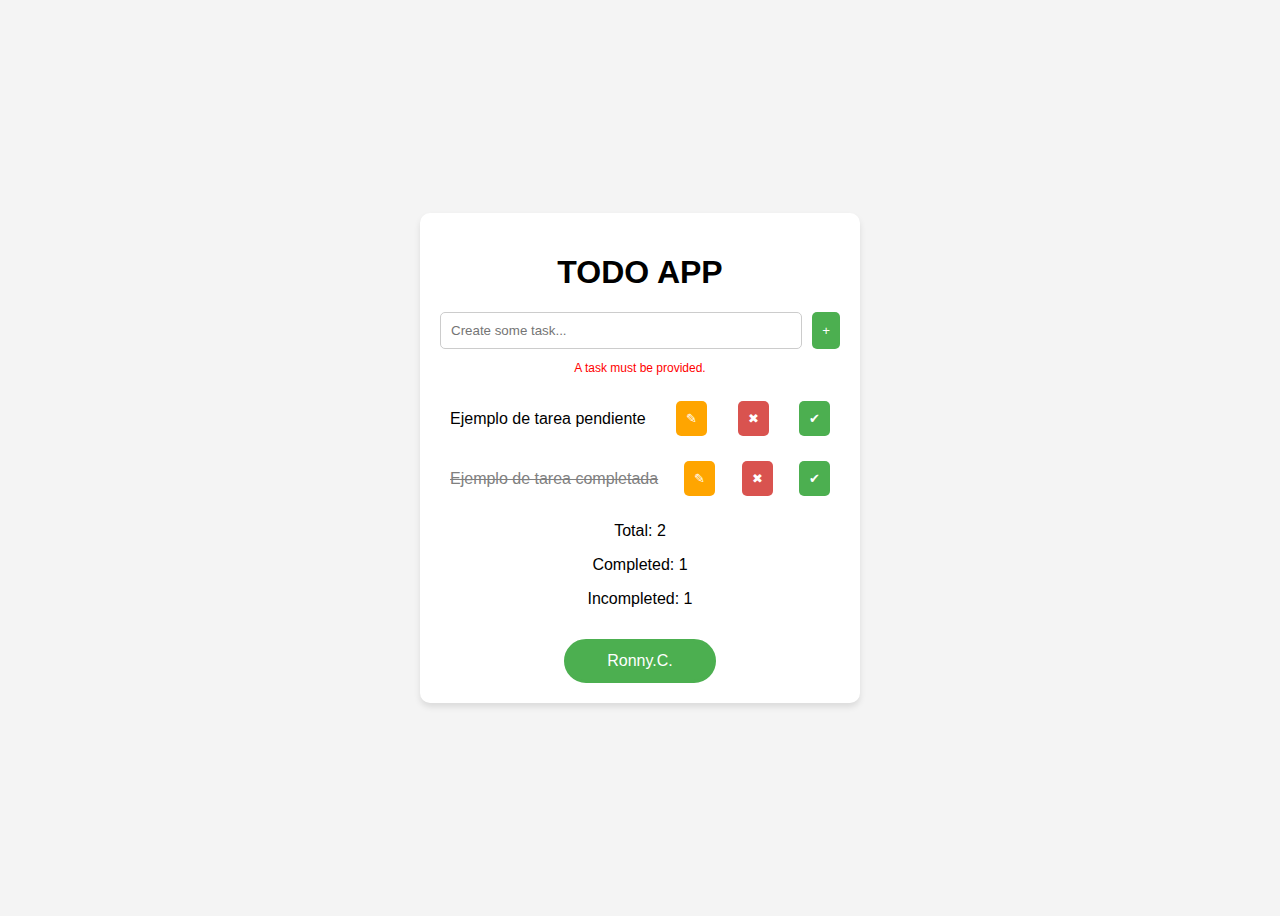
<file: index.html>
<!DOCTYPE html>
<html lang="en">
<head>
    <meta charset="UTF-8">
    <meta name="viewport" content="width=device-width, initial-scale=1.0">
    <title>To-do List</title>
     <link rel="stylesheet" href="index.css">
</head>
<body>
   <div class="todo-container">
        <h1>TODO APP</h1>

        <div class="input-container">
            <input type="text" placeholder="Create some task...">
            <button class="add-btn">+</button>
        </div>
        <p class="error-message">A task must be provided.</p>

        <ul class="task-list">
            <li class="task-item">
                <span>Ejemplo de tarea pendiente</span>
                <button class="edit-btn">✎</button>
                <button class="delete-btn">✖</button>
                <button class="check-btn">✔︎</button>
            </li>
            <li class="task-item completed">
                <span>Ejemplo de tarea completada</span>
                <button class="edit-btn">✎</button>
                <button class="delete-btn">✖</button>
                <button class="check-btn">✔︎</button>
            </li>
        </ul>

        <div class="task-count">
            <p>Total: 2</p>
            <p>Completed: 1</p>
            <p>Incompleted: 1</p>
        </div>

         

         <a href="https://github.com/RONNY2109" target="_blank" class="btn">Ronny.C.</a>
    </div>
</body>
</html>
</file>
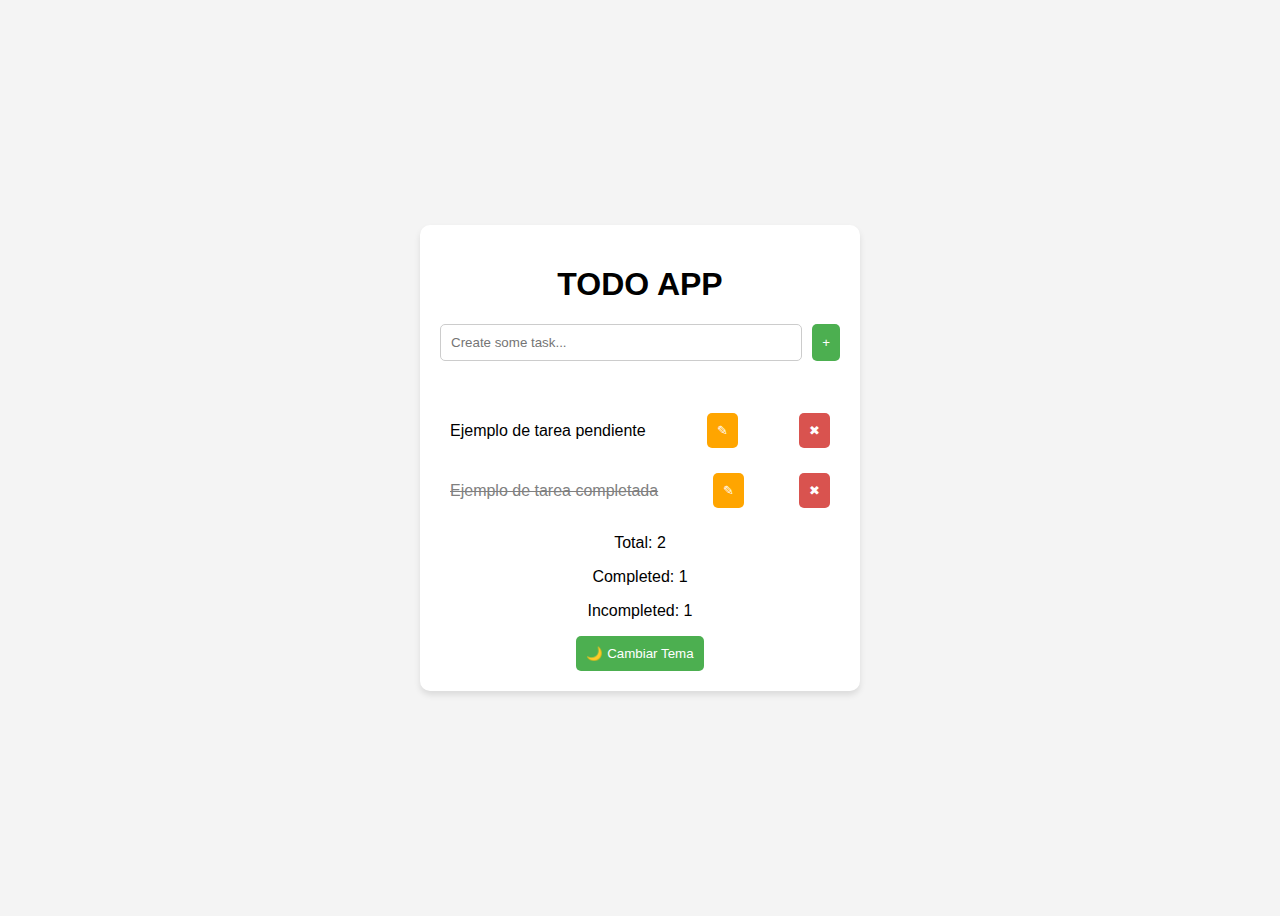
<file: lista.html>
<!DOCTYPE html>
<html lang="en">
<head>
    <meta charset="UTF-8">
    <meta name="viewport" content="width=device-width, initial-scale=1.0">
    <title>Document</title>
     <link rel="stylesheet" href="lista.css">
</head>
<body>
   <div class="todo-container">
        <h1>TODO APP</h1>

        <div class="input-container">
            <input type="text" placeholder="Create some task...">
            <button class="add-btn">+</button>
        </div>
        <p class="error-message">A task must be provided.</p>

        <ul class="task-list">
            <li class="task-item">
                <span>Ejemplo de tarea pendiente</span>
                <button class="edit-btn">✎</button>
                <button class="delete-btn">✖</button>
            </li>
            <li class="task-item completed">
                <span>Ejemplo de tarea completada</span>
                <button class="edit-btn">✎</button>
                <button class="delete-btn">✖</button>
            </li>
        </ul>

        <div class="task-count">
            <p>Total: 2</p>
            <p>Completed: 1</p>
            <p>Incompleted: 1</p>
        </div>

        <button class="theme-toggle">🌙 Cambiar Tema</button>
    </div>
</body>
</html>
</file>
<file: index.css>
/* Modo claro y oscuro */
body {
    font-family: Arial, sans-serif;
    display: flex;
    justify-content: center;
    align-items: center;
    min-height: 100vh;
    background-color: var(--bg-color);
    color: var(--text-color);
    transition: 0.3s;
}

/* Variables */
:root {
    --bg-color: #f4f4f4;
    --text-color: #000;
    --container-bg: white;
    --button-bg: #4CAF50;
    --delete-bg: #d9534f;
    --edit-bg: #ffa500;
    --check-bg: #4CAF50;
}



/* Contenedor principal */
.todo-container {
    background: var(--container-bg);
    padding: 20px;
    border-radius: 10px;
    width: 90%;
    max-width: 400px;
    box-shadow: 0px 4px 6px rgba(0, 0, 0, 0.1);
    text-align: center;
}

/* Input y botón */
.input-container {
    display: flex;
    justify-content: space-between;
    gap: 10px;
}

input {
    flex: 1;
    padding: 10px;
    border: 1px solid #ccc;
    border-radius: 5px;
}

/* Mensaje de error cuando el input está vacío */
.error-message {
    color: red;
    font-size: 12px;
     /* Oculto por defecto */
    transition: 0.3s;
}

/* Mostrar el mensaje de error si el input está vacío */
input:placeholder-shown + .error-message {
    opacity: 1; /* Se hace visible */
}

/* Botones */
button {
    padding: 10px;
    border: none;
    cursor: pointer;
    border-radius: 5px;
    transition: 0.3s;
}

.add-btn {
    background-color: var(--button-bg);
    color: white;
}

/* Lista de tareas */
.task-list {
    list-style: none;
    padding: 0;
}

.task-item {
    display: flex;
    justify-content: space-between;
    align-items: center;
    padding: 10px;
    margin: 5px 0;
    background: var(--container-bg);
    border-radius: 5px;
    word-wrap: break-word;
}

/* Estilo cuando la tarea está completada */
.completed span {
    text-decoration: line-through;
    color: gray;
}

/* Botones de editar y eliminar */
.edit-btn {
    background-color: var(--edit-bg);
    color: white;
}

.delete-btn {
    background-color: var(--delete-bg);
    color: white;
}
.check-btn {
    background-color: var(--check-bg);
    color: white;
}

/* Hover para los botones */
button:hover {
    opacity: 0.8;
}

/* Alternar tema oscuro en CSS */
.theme-toggle {
    background-color: var(--button-bg);
    color: white;
}

/* Responsividad */
@media (max-width: 600px) {
    .todo-container {
        width: 95%;
    }
}

.btn{
    display: inline-block;
    margin-top: 15px;
    padding: 10px 40px;
    border: 3px solid #4CAF50;
    color: #fff;
    text-decoration: none;
    background: #4CAF50;
    border-radius: 2rem;
    
    
}
</file>
<file: lista.css>
/* Modo claro y oscuro */
body {
    font-family: Arial, sans-serif;
    display: flex;
    justify-content: center;
    align-items: center;
    min-height: 100vh;
    background-color: var(--bg-color);
    color: var(--text-color);
    transition: 0.3s;
}

/* Variables */
:root {
    --bg-color: #f4f4f4;
    --text-color: #000;
    --container-bg: white;
    --button-bg: #4CAF50;
    --delete-bg: #d9534f;
    --edit-bg: #ffa500;
}

/* Modo oscuro solo con CSS */
body.dark-mode {
    --bg-color: #222;
    --text-color: #fff;
    --container-bg: #333;
    --button-bg: #6ECB63;
    --delete-bg: #f05454;
    --edit-bg: #ffbb33;
}

/* Contenedor principal */
.todo-container {
    background: var(--container-bg);
    padding: 20px;
    border-radius: 10px;
    width: 90%;
    max-width: 400px;
    box-shadow: 0px 4px 6px rgba(0, 0, 0, 0.1);
    text-align: center;
}

/* Input y botón */
.input-container {
    display: flex;
    justify-content: space-between;
    gap: 10px;
}

input {
    flex: 1;
    padding: 10px;
    border: 1px solid #ccc;
    border-radius: 5px;
}

/* Mensaje de error cuando el input está vacío */
.error-message {
    color: red;
    font-size: 12px;
    opacity: 0; /* Oculto por defecto */
    transition: 0.3s;
}

/* Mostrar el mensaje de error si el input está vacío */
input:placeholder-shown + .error-message {
    opacity: 1; /* Se hace visible */
}

/* Botones */
button {
    padding: 10px;
    border: none;
    cursor: pointer;
    border-radius: 5px;
    transition: 0.3s;
}

.add-btn {
    background-color: var(--button-bg);
    color: white;
}

/* Lista de tareas */
.task-list {
    list-style: none;
    padding: 0;
}

.task-item {
    display: flex;
    justify-content: space-between;
    align-items: center;
    padding: 10px;
    margin: 5px 0;
    background: var(--container-bg);
    border-radius: 5px;
    word-wrap: break-word;
}

/* Estilo cuando la tarea está completada */
.completed span {
    text-decoration: line-through;
    color: gray;
}

/* Botones de editar y eliminar */
.edit-btn {
    background-color: var(--edit-bg);
    color: white;
}

.delete-btn {
    background-color: var(--delete-bg);
    color: white;
}

/* Hover para los botones */
button:hover {
    opacity: 0.8;
}

/* Alternar tema oscuro en CSS */
.theme-toggle {
    background-color: var(--button-bg);
    color: white;
}

/* Responsividad */
@media (max-width: 600px) {
    .todo-container {
        width: 95%;
    }
}
</file>
